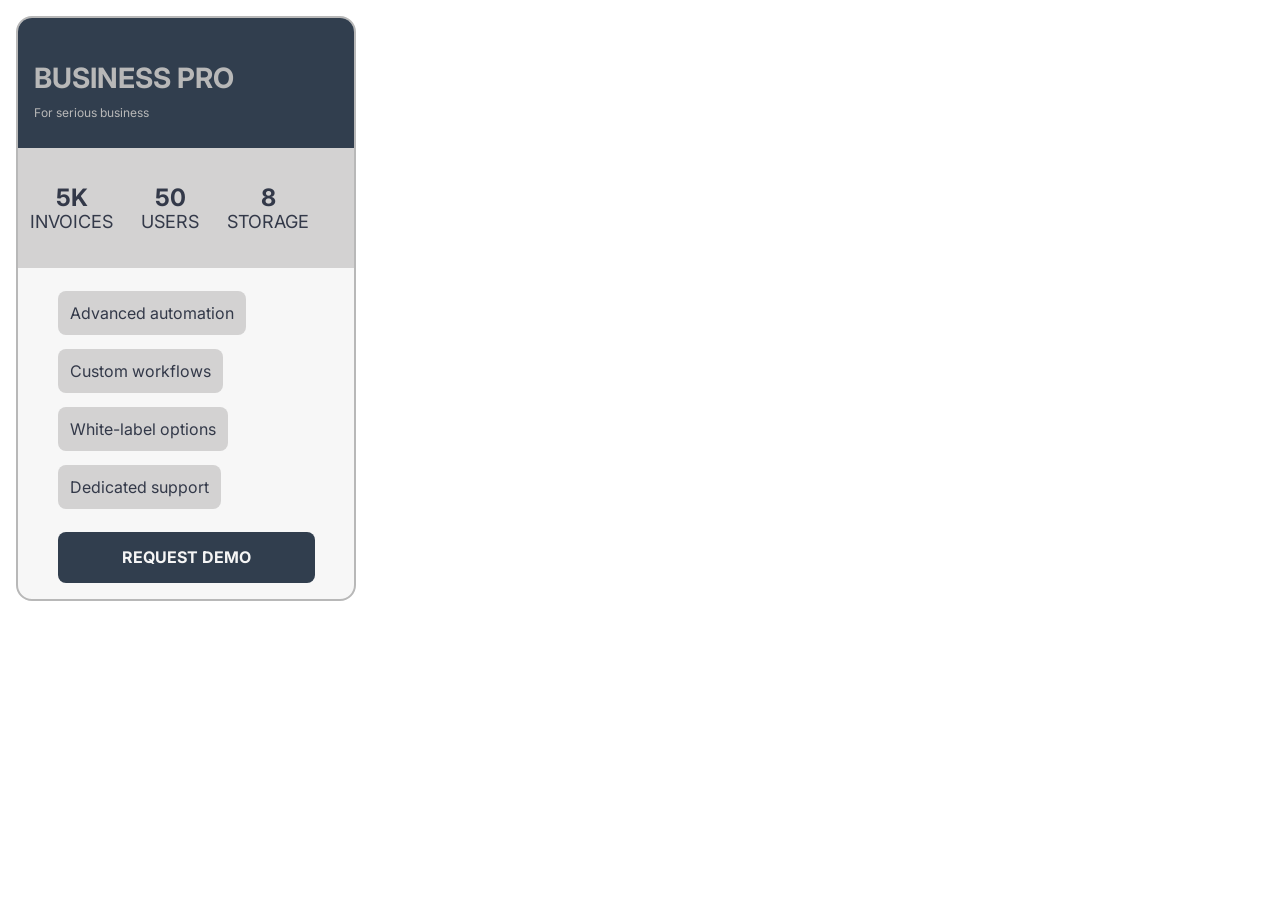
<file: index2.html>
<!DOCTYPE html>
<html lang="cs">

<head>
    <meta charset="UTF-8">
    <meta name="viewport" content="width=device-width, initial-scale=1.0">
    <title>CSSCard-Marketer</title>
    <link rel="icon" type="image/vnd.microsoft.icon" href="https://www.prumyslovkaliberec.cz/favicon.ico">
    <link rel="stylesheet" href="./style2/main.css">
</head>

<body>
    <main class="main">
        <figure class="card card--marketer">
            <header class="card__header">
                <p class="card__title">BUSINESS PRO</p>
                <p class="card__description">For serious business</p>
            </header>
            <section class="">
                <div class="card__table">
                    <p class="card__columns">5K <span class="column__description">INVOICES</span></p>
                    <p class="card__columns">50 <span class="column__description">USERS</span></p>
                    <p class="card__columns">8 <span class="column__description">STORAGE</span></p>
                </div>
            </section>
            <section class="card__package">
                <ul class="list">
                    <li class="list__features"><span class="list__text">Advanced automation</span></li>
                    <li class="list__features"><span class="list__text">Custom workflows</span></li>
                    <li class="list__features"><span class="list__text">White-label options</span></li>
                    <li class="list__features"><span class="list__text">Dedicated support</span></li>
                </ul>
            </section>
            <section class="card__buy">
                <a href="#" class="button button--primary">REQUEST DEMO</a>
            </section>
        </figure>
    </main>
</body>

</html>
</file>
<file: style2/main.css>
@layer reset, base, components;

@import url('normalize.css') layer(reset);
@import url('https://fonts.googleapis.com/css2?family=Inter:ital,opsz,wght@0,14..32,100..900;1,14..32,100..900&display=swap') layer(base);

@layer reset {
    :root {
        --primary: #313e4e;
        --secondary: #b8b8b8;
        --denied: #ff8686;
        --text: #333949;
        --border: #f7f7f7;
        --background: #d3d2d2;
    }

    .main {
        display: flow-root;
    }
}

@layer base {
    html {
        font-family: 'Inter', sans-serif;
        color: var(--text);
    }

    .card {
        max-width: 21em;
        margin: 1rem;
        /* without scaling */
        border: 0.15em solid var(--secondary);
        border-radius: 1em;
    }
}

@layer components {

    .card--marketer {
        background-color: var(--border);
        overflow: hidden;
    }

    .card__header {
        background-color: var(--primary);
        padding: 1em;

    } 
    
    .card__title {
        font-size: 1.75em;
        font-weight: bold;
        color: var(--secondary);
        background-color: var(--primary);
        margin-bottom: 0em;
    }

    .card__description {
        font-size: 0.75em;
        color: var(--secondary);
    }

    .card__table {
        background-color: var(--background);
    }

    .card__columns {
        font-size: 1.5em;
        font-weight: bold;
        display: inline-block;
        padding: 0.5em;
        color: var(--text);
        text-align: center;
    }

    .column__description {
        font-size: 0.75em;
        font-weight: lighter;
        display: block;
    }

    .card__buy {
        text-align: center;
        margin-bottom: 1em;
    }

    .button {
        padding: 1em 4em 1em 4em;
        border-radius: 0.5em;
        display: inline-block;
    }

    .button--primary {
        font-weight: bold;
        color: whitesmoke;
        background-color: var(--primary);
        text-align: center;
        text-decoration: none;
        align-items: center;
    }
    .list {
        padding-left: 1.25rem;
    }

    .list__features {
        padding: 1.24em;
        list-style: none;
        font-size: 1em;
    }

    .list__text {
        padding: 0.75em;
        background-color: var(--background);
        border-radius: 0.5em;
    }
}
</file>
